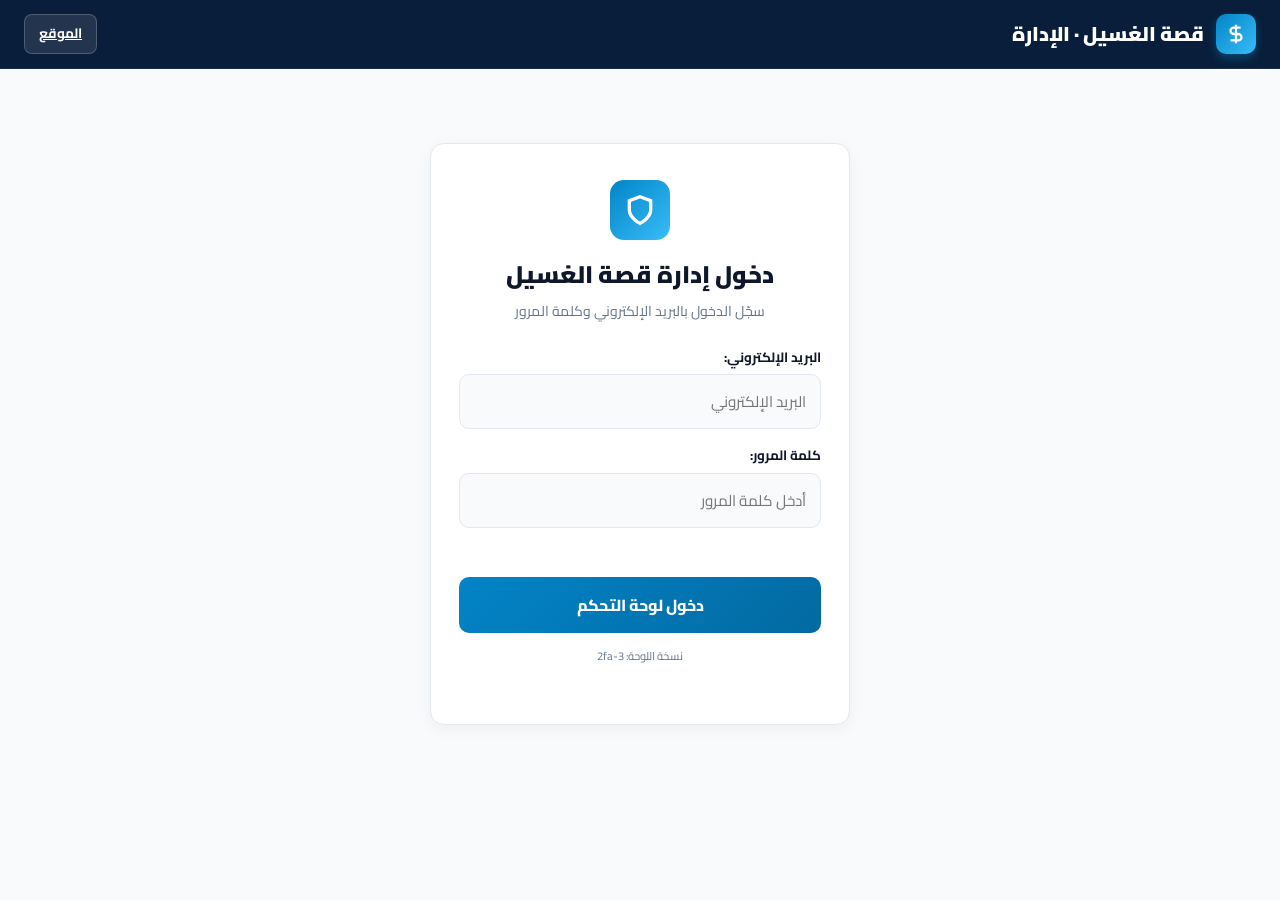
<file: admin.html>
<!DOCTYPE html>
<html lang="ar" dir="rtl">
<head>
<meta charset="utf-8">
<meta name="google-site-verification" content="BblRF9hUshOrMzw15WvfR3hRaxt3F0DAF648WhLKPaM" />
<meta name="viewport" content="width=device-width, initial-scale=1, viewport-fit=cover">
<meta name="robots" content="noindex, nofollow">
<title>لوحة التحكم الإدارية | قصة الغسيل</title>
<link rel="preconnect" href="https://fonts.googleapis.com">
<link rel="preconnect" href="https://fonts.gstatic.com" crossorigin>
<link href="https://fonts.googleapis.com/css2?family=Cairo:wght@400;600;700;800;900&display=swap" rel="stylesheet">
<style>
:root {
  --primary: #0284c7;
  --primary-hover: #0369a1;
  --primary-light: #e0f2fe;
  --navy: #091e3a;
  --navy-dark: #051325;
  --card: #ffffff;
  --bg: #f8fafc;
  --text: #0f172a;
  --muted: #64748b;
  --border: #e2e8f0;
  --ok: #10b981;
  --warn: #f59e0b;
  --bad: #ef4444;
  --radius: 14px;
  --shadow: 0 4px 16px rgba(0,0,0,0.05);
}

[data-theme="dark"] {
  --navy: #071322;
  --navy-dark: #030a13;
  --card: #10233b;
  --bg: #091524;
  --text: #f8fafc;
  --muted: #94a3b8;
  --border: #1e3a5f;
  --primary-light: rgba(2, 132, 199, 0.2);
  --shadow: 0 4px 16px rgba(0,0,0,0.3);
}

* { box-sizing: border-box; margin: 0; padding: 0; }
body {
  font-family: 'Cairo', -apple-system, BlinkMacSystemFont, "Segoe UI", Roboto, sans-serif;
  background: var(--bg);
  color: var(--text);
  line-height: 1.6;
  direction: rtl;
  min-height: 100vh;
}

/* Header */
.top-nav {
  background: var(--navy);
  color: #fff;
  padding: 14px 24px;
  border-bottom: 1px solid rgba(255,255,255,0.08);
  display: flex;
  justify-content: space-between;
  align-items: center;
  position: sticky;
  top: 0;
  z-index: 100;
}

.brand-wrap {
  display: flex;
  align-items: center;
  gap: 12px;
  font-weight: 900;
  font-size: 1.25rem;
  color: #fff;
  text-decoration: none;
}
.brand-icon {
  width: 40px;
  height: 40px;
  background: linear-gradient(135deg, #0284c7, #38bdf8);
  border-radius: 10px;
  display: flex;
  align-items: center;
  justify-content: center;
  box-shadow: 0 4px 10px rgba(2, 132, 199, 0.4);
}

.top-user-pill {
  display: flex;
  align-items: center;
  gap: 12px;
}
.user-badge {
  background: rgba(255,255,255,0.1);
  padding: 6px 14px;
  border-radius: 999px;
  font-size: 0.85rem;
  display: flex;
  align-items: center;
  gap: 8px;
}
.user-badge b { color: #38bdf8; }

.btn-logout {
  background: rgba(239, 68, 68, 0.2);
  border: 1px solid rgba(239, 68, 68, 0.4);
  color: #fca5a5;
  padding: 6px 14px;
  border-radius: 8px;
  font-family: inherit;
  font-weight: 700;
  font-size: 0.85rem;
  cursor: pointer;
  transition: all 0.15s;
}
.btn-logout:hover {
  background: var(--bad);
  color: #fff;
}

.container {
  max-width: 1140px;
  margin: 0 auto;
  padding: 24px 20px;
}

/* Login Card (Supports Email / Phone + OTP or Password) */
#loginSection {
  max-width: 420px;
  margin: 50px auto;
  background: var(--card);
  border: 1px solid var(--border);
  border-radius: var(--radius);
  padding: 36px 28px;
  box-shadow: var(--shadow);
  text-align: center;
}
.login-logo {
  width: 60px;
  height: 60px;
  border-radius: 14px;
  background: linear-gradient(135deg, #0284c7, #38bdf8);
  display: flex;
  align-items: center;
  justify-content: center;
  margin: 0 auto 16px;
  color: #fff;
}
#loginSection h2 {
  font-size: 1.5rem;
  font-weight: 900;
  margin-bottom: 6px;
}
#loginSection p {
  color: var(--muted);
  font-size: 0.88rem;
  margin-bottom: 24px;
}

.login-method-tabs {
  display: flex;
  border-radius: 10px;
  background: var(--bg);
  padding: 4px;
  margin-bottom: 20px;
  border: 1px solid var(--border);
}
.lm-tab {
  flex: 1;
  padding: 8px 12px;
  border: none;
  background: transparent;
  font-family: inherit;
  font-weight: 700;
  font-size: 0.85rem;
  color: var(--muted);
  border-radius: 8px;
  cursor: pointer;
  transition: all 0.15s;
}
.lm-tab.active {
  background: var(--card);
  color: var(--primary);
  box-shadow: 0 2px 6px rgba(0,0,0,0.06);
}

.field-wrap {
  text-align: right;
  margin-bottom: 16px;
}
.field-label {
  display: block;
  font-size: 0.84rem;
  font-weight: 700;
  margin-bottom: 6px;
  color: var(--text);
}
.field {
  width: 100%;
  padding: 12px 14px;
  border-radius: 10px;
  border: 1.5px solid var(--border);
  background: var(--bg);
  color: var(--text);
  font-family: inherit;
  font-size: 0.95rem;
  outline: none;
  transition: border-color 0.15s;
}
.field:focus {
  border-color: var(--primary);
  background: var(--card);
}

.otp-boxes-row {
  display: flex;
  gap: 10px;
  justify-content: center;
  direction: ltr;
  margin: 12px 0;
}
.otp-input-single {
  width: 50px;
  height: 52px;
  text-align: center;
  font-size: 1.4rem;
  font-weight: 900;
  border-radius: 10px;
  border: 2px solid var(--border);
  background: var(--bg);
  color: var(--primary);
  outline: none;
}
.otp-input-single:focus {
  border-color: var(--primary);
  background: var(--card);
}

.btn-primary {
  width: 100%;
  padding: 13px;
  border-radius: 10px;
  background: linear-gradient(135deg, #0284c7 0%, #0369a1 100%);
  color: #fff;
  border: 0;
  font-family: inherit;
  font-weight: 800;
  font-size: 1rem;
  cursor: pointer;
  transition: transform 0.15s;
}
.btn-primary:hover {
  transform: translateY(-2px);
}

.err-box {
  color: var(--bad);
  font-weight: 700;
  font-size: 0.86rem;
  min-height: 1.5em;
  margin-bottom: 12px;
}

/* Dashboard App */
#dashboardApp { display: none; }

/* Navigation Tabs */
.dashboard-nav {
  display: flex;
  gap: 8px;
  margin-bottom: 24px;
  border-bottom: 2px solid var(--border);
  padding-bottom: 12px;
  overflow-x: auto;
}
.dash-tab-btn {
  background: transparent;
  border: none;
  font-family: inherit;
  font-weight: 800;
  font-size: 0.95rem;
  color: var(--muted);
  padding: 9px 18px;
  border-radius: 10px;
  cursor: pointer;
  display: flex;
  align-items: center;
  gap: 8px;
  white-space: nowrap;
  transition: all 0.15s;
}
.dash-tab-btn:hover {
  color: var(--primary);
  background: var(--primary-light);
}
.dash-tab-btn.active {
  background: var(--primary);
  color: #fff;
}

/* Stats Cards */
.stats-grid {
  display: grid;
  grid-template-columns: repeat(4, 1fr);
  gap: 16px;
  margin-bottom: 24px;
}
.stat-card {
  background: var(--card);
  border: 1px solid var(--border);
  border-radius: var(--radius);
  padding: 20px 16px;
  text-align: center;
  box-shadow: var(--shadow);
}
.stat-card span { font-size: 0.82rem; color: var(--muted); display: block; font-weight: 700; }
.stat-card b { font-size: 1.8rem; font-weight: 900; color: var(--primary); display: block; margin-top: 4px; }

/* Controls Bar */
.controls-bar {
  background: var(--card);
  border: 1px solid var(--border);
  border-radius: var(--radius);
  padding: 14px 18px;
  margin-bottom: 20px;
  display: flex;
  justify-content: space-between;
  align-items: center;
  flex-wrap: wrap;
  gap: 12px;
  box-shadow: var(--shadow);
}
.filter-group {
  display: flex;
  align-items: center;
  gap: 10px;
  flex-wrap: wrap;
}
.btn-sm {
  padding: 8px 14px;
  border-radius: 8px;
  border: 1.5px solid var(--border);
  background: var(--card);
  color: var(--text);
  font-family: inherit;
  font-weight: 700;
  font-size: 0.85rem;
  cursor: pointer;
  transition: all 0.15s;
}
.btn-sm:hover {
  border-color: var(--primary);
  color: var(--primary);
}
.btn-sm.active {
  background: var(--primary);
  color: #fff;
  border-color: var(--primary);
}

/* Booking Card */
.booking-item {
  background: var(--card);
  border: 1.5px solid var(--border);
  border-radius: var(--radius);
  padding: 20px;
  margin-bottom: 14px;
  box-shadow: var(--shadow);
  transition: transform 0.15s;
}
.booking-item:hover {
  transform: translateY(-2px);
}
.booking-item.cancelled {
  opacity: 0.55;
  background: rgba(0,0,0,0.02);
}

.item-top {
  display: flex;
  justify-content: space-between;
  align-items: center;
  border-bottom: 1px solid var(--border);
  padding-bottom: 12px;
  margin-bottom: 14px;
  flex-wrap: wrap;
  gap: 8px;
}
.item-date {
  font-weight: 900;
  font-size: 1.1rem;
  color: var(--primary);
  display: flex;
  align-items: center;
  gap: 8px;
}
.hour-chip {
  background: var(--primary-light);
  color: var(--primary);
  font-size: 0.76rem;
  padding: 3px 8px;
  border-radius: var(--radius);
}

.status-pill {
  font-size: 0.78rem;
  font-weight: 800;
  padding: 4px 12px;
  border-radius: 999px;
  border: 1.5px solid currentColor;
}
.status-pill.new { color: var(--warn); border-color: var(--warn); background: #fef3c7; }
.status-pill.confirmed { color: var(--primary); border-color: var(--primary); background: #e0f2fe; }
.status-pill.in_progress { color: #8b5cf6; border-color: #8b5cf6; background: #ede9fe; }
.status-pill.done { color: var(--ok); border-color: var(--ok); background: #dcfce7; }
.status-pill.cancelled { color: var(--bad); border-color: var(--bad); background: #fee2e2; }

.item-body {
  display: grid;
  grid-template-columns: repeat(auto-fit, minmax(210px, 1fr));
  gap: 10px 18px;
  font-size: 0.92rem;
  margin-bottom: 16px;
}
.item-body b { color: var(--text); }
.item-body span { color: var(--muted); }

.verified-tag {
  color: var(--ok);
  font-size: 0.75rem;
  background: #dcfce7;
  padding: 2px 6px;
  border-radius: 4px;
  font-weight: 800;
  display: inline-flex;
  align-items: center;
  gap: 3px;
}

.item-actions {
  display: flex;
  align-items: center;
  gap: 8px;
  flex-wrap: wrap;
  border-top: 1px dashed var(--border);
  padding-top: 14px;
}
.item-actions a, .item-actions button {
  padding: 8px 14px;
  border-radius: 8px;
  font-family: inherit;
  font-weight: 700;
  font-size: 0.85rem;
  text-decoration: none;
  cursor: pointer;
  display: inline-flex;
  align-items: center;
  gap: 6px;
}
.act-wa { background: #25d366; color: #fff; border: 0; }
.act-map { background: #f8fafc; color: #0284c7; border: 1.5px solid #0284c7; }
.act-confirm { background: #0284c7; color: #fff; border: 0; }
.act-progress { background: #8b5cf6; color: #fff; border: 0; }
.act-done { background: #10b981; color: #fff; border: 0; }
.act-cancel { background: transparent; color: #ef4444; border: 1.5px solid #ef4444; }

/* Admin Accounts Management Table */
.admin-card-box {
  background: var(--card);
  border: 1px solid var(--border);
  border-radius: var(--radius);
  padding: 24px;
  box-shadow: var(--shadow);
}
.admin-box-header {
  display: flex;
  justify-content: space-between;
  align-items: center;
  margin-bottom: 20px;
  padding-bottom: 14px;
  border-bottom: 1px solid var(--border);
  flex-wrap: wrap;
  gap: 12px;
}
.admin-box-header h3 {
  font-size: 1.25rem;
  font-weight: 900;
}
.admin-table {
  width: 100%;
  border-collapse: collapse;
  font-size: 0.92rem;
}
.admin-table th, .admin-table td {
  padding: 12px 14px;
  text-align: right;
  border-bottom: 1px solid var(--border);
}
.admin-table th {
  background: var(--bg);
  color: var(--muted);
  font-weight: 800;
}
.role-badge {
  padding: 3px 8px;
  border-radius: 6px;
  font-size: 0.78rem;
  font-weight: 800;
}
.role-super { background: #e0f2fe; color: #0284c7; }
.role-manager { background: #fef3c7; color: #d97706; }
.role-washer { background: #dcfce7; color: #15803d; }

.status-dot {
  display: inline-block;
  width: 8px;
  height: 8px;
  border-radius: 50%;
  margin-left: 6px;
}
.status-dot.active { background: var(--ok); }
.status-dot.suspended { background: var(--bad); }

/* Modal */
.modal-overlay {
  position: fixed;
  inset: 0;
  background: rgba(0,0,0,0.7);
  display: none;
  align-items: center;
  justify-content: center;
  z-index: 1000;
  padding: 20px;
  backdrop-filter: blur(4px);
}
.modal-overlay.open { display: flex; }
.modal-box {
  background: var(--card);
  color: var(--text);
  border-radius: var(--radius);
  max-width: 480px;
  width: 100%;
  padding: 28px;
  position: relative;
  box-shadow: 0 20px 40px rgba(0,0,0,0.4);
}
.close-modal-btn {
  position: absolute;
  top: 16px;
  left: 16px;
  background: none;
  border: none;
  font-size: 1.4rem;
  color: var(--muted);
  cursor: pointer;
}

@media (max-width: 800px) {
  .stats-grid { grid-template-columns: repeat(2, 1fr); }
  .admin-table { display: block; overflow-x: auto; }
}
</style>
</head>
<body>

<!-- Header -->
<header class="top-nav">
  <a href="index.html" class="brand-wrap" target="_blank">
    <div class="brand-icon">
      <svg width="22" height="22" viewBox="0 0 24 24" fill="none" stroke="#fff" stroke-width="2.5">
        <path d="M12 2v20M17 5H9.5a3.5 3.5 0 0 0 0 7h5a3.5 3.5 0 0 1 0 7H6"/>
      </svg>
    </div>
    <span>قصة الغسيل · الإدارة</span>
  </a>

  <div class="top-user-pill">
    <div class="user-badge" id="loggedUserPill" style="display:none;">
      <span>مرحباً، <b id="loggedUserName">المدير العام</b></span>
      <span class="role-badge role-super" id="loggedUserRole">مدير عام</span>
    </div>
    <a href="index.html" target="_blank" class="btn-sm" style="background:rgba(255,255,255,0.1);color:#fff;border-color:rgba(255,255,255,0.2);">الموقع</a>
    <button id="logoutBtn" class="btn-logout" style="display:none;">خروج</button>
  </div>
</header>

<main class="container">
  
  <!-- Login Section (Supports Email or Phone + OTP or Password) -->
  <div id="loginSection">
    <div class="login-logo">
      <svg width="32" height="32" viewBox="0 0 24 24" fill="none" stroke="#fff" stroke-width="2.5">
        <path d="M12 22s8-4 8-10V5l-8-3-8 3v7c0 6 8 10 8 10z"/>
      </svg>
    </div>
    <h2>دخول إدارة قصة الغسيل</h2>
    <p>سجّل الدخول بالبريد الإلكتروني وكلمة المرور</p>

    <!-- Password Login Form -->
    <form id="passwordLoginForm">
      <div class="field-wrap">
        <label class="field-label">البريد الإلكتروني:</label>
        <input type="email" id="loginIdentifier" class="field" placeholder="البريد الإلكتروني" required autocomplete="username">
      </div>
      <div class="field-wrap">
        <label class="field-label">كلمة المرور:</label>
        <input type="password" id="loginPassword" class="field" placeholder="أدخل كلمة المرور" required autocomplete="current-password">
      </div>
      <div id="loginError" class="err-box" role="alert"></div>
      <button type="submit" class="btn-primary">دخول لوحة التحكم</button>
    </form>

    <!-- Two-step verification: code sent to email -->
    <form id="twoFaForm" style="display:none">
      <p style="font-size:0.9rem;margin-bottom:12px;">أرسلنا رمز تحقق من 6 أرقام إلى بريدك الإلكتروني لإكمال الدخول (تفقد البريد المزعج Spam إذا لم يصل).</p>
      <div class="field-wrap">
        <label class="field-label">رمز التحقق:</label>
        <input type="text" id="twoFaCode" class="field" inputmode="numeric" maxlength="6" autocomplete="one-time-code" required style="text-align:center;letter-spacing:8px;font-size:1.3rem;">
      </div>
      <div id="twoFaError" class="err-box" role="alert"></div>
      <button type="submit" class="btn-primary">تأكيد الدخول</button>
      <div style="display:flex;justify-content:space-between;margin-top:12px;font-size:0.85rem;">
        <a href="#" id="twoFaResend">إعادة إرسال الرمز</a>
        <a href="#" id="twoFaCancel">رجوع</a>
      </div>
    </form>

    <p id="buildTag" style="font-size:0.7rem;color:var(--muted);text-align:center;margin-top:14px;">نسخة اللوحة: 2fa-3</p>

  </div>

  <!-- Dashboard App Screen -->
  <div id="dashboardApp">

    <!-- Navigation Tabs -->
    <div class="dashboard-nav">
      <button type="button" class="dash-tab-btn active" data-tab="tab-bookings">
        <svg width="18" height="18" viewBox="0 0 24 24" fill="none" stroke="currentColor" stroke-width="2"><path d="M19 21H5a2 2 0 0 1-2-2V5a2 2 0 0 1 2-2h11l5 5v11a2 2 0 0 1-2 2z"/><polyline points="17 21 17 13 7 13 7 21"/></svg>
        <span>الحجوزات والمواعيد</span>
      </button>

      <button type="button" class="dash-tab-btn" data-tab="tab-admins">
        <svg width="18" height="18" viewBox="0 0 24 24" fill="none" stroke="currentColor" stroke-width="2"><path d="M17 21v-2a4 4 0 0 0-4-4H5a4 4 0 0 0-4 4v2"/><circle cx="9" cy="7" r="4"/><path d="M23 21v-2a4 4 0 0 0-3-3.87"/><path d="M16 3.13a4 4 0 0 1 0 7.75"/></svg>
        <span>حسابات الأدمن والموظفين</span>
      </button>

      <button type="button" class="dash-tab-btn" data-tab="tab-reviews">
        <svg width="18" height="18" viewBox="0 0 24 24" fill="none" stroke="currentColor" stroke-width="2"><polygon points="12 2 15.09 8.26 22 9.27 17 14.14 18.18 21.02 12 17.77 5.82 21.02 7 14.14 2 9.27 8.91 8.26 12 2"/></svg>
        <span>تقييمات العملاء</span>
      </button>

      <button type="button" class="dash-tab-btn" data-tab="tab-hours">
        <svg width="18" height="18" viewBox="0 0 24 24" fill="none" stroke="currentColor" stroke-width="2"><circle cx="12" cy="12" r="10"/><polyline points="12 6 12 12 16 14"/></svg>
        <span>أوقات وساعات الدوام</span>
      </button>
    </div>
    
    <!-- Tab 1: Bookings Management -->
    <div id="tab-bookings" class="tab-content-pane">
      <div class="stats-grid">
        <div class="stat-card">
          <span>إجمالي الحجوزات</span>
          <b id="statTotal">0</b>
        </div>
        <div class="stat-card">
          <span>حجوزات جديدة</span>
          <b id="statNew" style="color:var(--warn);">0</b>
        </div>
        <div class="stat-card">
          <span>مؤكدة للتنفيذ</span>
          <b id="statConfirmed" style="color:var(--primary);">0</b>
        </div>
        <div class="stat-card">
          <span>تمت بنجاح</span>
          <b id="statDone" style="color:var(--ok);">0</b>
        </div>
      </div>

      <div class="controls-bar">
        <div class="filter-group">
          <input type="date" id="dateFilter" class="btn-sm" style="padding:7px 10px;" aria-label="فلترة بتاريخ">
          <button type="button" class="btn-sm active" id="btnUpcoming">الحجوزات القادمة</button>
          <button type="button" class="btn-sm" id="btnAllDates">عرض الكل</button>
        </div>

        <div class="filter-group">
          <select id="adminFilter" class="btn-sm" style="padding:7px 10px;" aria-label="فلترة حسب الأدمن"><option value="">كل المسؤولين</option></select>
          <span style="font-size:.8rem;color:var(--muted)">من</span>
          <input type="date" id="fromFilter" class="btn-sm" style="padding:7px 10px;" aria-label="من تاريخ">
          <span style="font-size:.8rem;color:var(--muted)">إلى</span>
          <input type="date" id="toFilter" class="btn-sm" style="padding:7px 10px;" aria-label="إلى تاريخ">
          <button type="button" class="btn-sm" id="btnInventory">📊 جرد</button>
        </div>

        <div class="filter-group">
          <input type="text" id="searchInput" class="btn-sm" style="width:200px;" placeholder="بحث بالجوال، الاسم، أو السيارة">
          <button type="button" class="btn-sm" id="refreshBtn">تحديث ⟳</button>
        </div>
      </div>

      <div id="statusAlert" class="err-box"></div>
      <div id="inventoryBox" style="display:none"></div>
      <div id="bookingsList"></div>
    </div>

    <!-- Tab 2: Admin & Staff Accounts Management -->
    <div id="tab-admins" class="tab-content-pane" style="display:none;">
      <div class="admin-card-box">
        <div class="admin-box-header">
          <div>
            <h3>حسابات الأدمن وفريق العمل</h3>
            <p style="font-size:0.85rem;color:var(--muted);">إدارة صلاحيات الوصول، إضافة موظفين جدد، وتحديد الأدوار</p>
          </div>
          <button type="button" class="btn-primary" id="openAddAdminModalBtn" style="width:auto;padding:9px 18px;font-size:0.9rem;">
            + إضافة حساب أدمن جديد
          </button>
        </div>

        <table class="admin-table">
          <thead>
            <tr>
              <th>المسؤول</th>
              <th>البريد الإلكتروني</th>
              <th>رقم الجوال</th>
              <th>الرتبة والصلاحية</th>
              <th>الحالة</th>
              <th>الإجراءات</th>
            </tr>
          </thead>
          <tbody id="adminsTableBody">
            <!-- Populated by JS -->
          </tbody>
        </table>
      </div>
    </div>

    <!-- Tab 3: Customer Reviews -->
    <div id="tab-reviews" class="tab-content-pane" style="display:none;">
      <div class="stats-grid" style="grid-template-columns: repeat(3, 1fr);">
        <div class="stat-card">
          <span>متوسط التقييم العام</span>
          <b style="color:#f59e0b;" id="adminAvgRating">4.9 ★</b>
        </div>
        <div class="stat-card">
          <span>إجمالي التقييمات المسجلة</span>
          <b id="adminReviewsCount">0</b>
        </div>
        <div class="stat-card">
          <span>تقييمات 5 نجوم</span>
          <b style="color:var(--ok);" id="adminFiveStarCount">0</b>
        </div>
      </div>

      <div class="controls-bar">
        <h3 style="font-size:1.1rem;font-weight:800;">سجل تعليقات وتقييمات العملاء الموثقة</h3>
        <button type="button" class="btn-sm" id="refreshReviewsBtn">تحديث التقييمات ⟳</button>
      </div>

      <div id="reviewsListAdmin"></div>
    </div>

    <!-- Tab 4: Working Hours Management -->
    <div id="tab-hours" class="tab-content-pane" style="display:none;">
      <div style="background:var(--card);border:1px solid var(--border);border-radius:var(--radius);padding:24px;box-shadow:var(--shadow);max-width:850px;margin:0 auto 24px;">
        <div style="display:flex;justify-content:space-between;align-items:center;border-bottom:1px solid var(--border);padding-bottom:16px;margin-bottom:20px;flex-wrap:wrap;gap:12px;">
          <div>
            <h3 style="font-size:1.3rem;font-weight:900;color:var(--text);margin-bottom:4px;">⏰ إدارة أوقات وساعات الدوام</h3>
            <p style="font-size:0.88rem;color:var(--muted);margin:0;">تحكم في الفترات المتاحة لحجز العملاء. أي تعديل يتم حفظه هنا ينعكس فوراً على صفحة الحجز لجميع الزوار.</p>
          </div>
          <button type="button" class="btn-primary" id="saveHoursBtn" style="padding:10px 24px;font-size:0.95rem;">
            💾 حفظ أوقات الدوام
          </button>
        </div>

        <div id="hoursAlert" style="display:none;padding:12px 16px;border-radius:10px;margin-bottom:18px;font-weight:700;font-size:0.9rem;"></div>

        <!-- فترات سريعة جاهزة -->
        <div style="background:var(--bg);border:1px solid var(--border);border-radius:12px;padding:16px;margin-bottom:24px;">
          <b style="font-size:0.9rem;display:block;margin-bottom:8px;color:var(--text);">⚡ نماذج فترات جاهزة وسريعة:</b>
          <div style="display:flex;gap:10px;flex-wrap:wrap;">
            <button type="button" class="btn-sm" id="presetEveningBtn" style="background:#fff;border:1px solid var(--border);color:var(--text);">🌙 الفترة المسائية المعتادة (2:00 م - 11:00 م)</button>
            <button type="button" class="btn-sm" id="presetFullBtn" style="background:#fff;border:1px solid var(--border);color:var(--text);">☀️ دوام كامل (9:00 ص - 11:00 م)</button>
            <button type="button" class="btn-sm" id="presetMorningBtn" style="background:#fff;border:1px solid var(--border);color:var(--text);">🌅 فترة صباحية فقط (8:00 ص - 2:00 م)</button>
          </div>
        </div>

        <!-- إضافة فترة جديدة -->
        <div style="margin-bottom:24px;">
          <b style="font-size:0.95rem;display:block;margin-bottom:10px;color:var(--text);">➕ إضافة فترة جديدة:</b>
          <div style="display:flex;gap:10px;align-items:center;flex-wrap:wrap;">
            <input type="text" id="newSlotInput" class="field" placeholder="مثال: 1:00 م أو 10:00 ص" style="max-width:220px;">
            <button type="button" class="btn-sm" id="addSlotBtn" style="background:var(--primary);color:#fff;padding:10px 20px;">إضافة للجدول +</button>
          </div>
        </div>

        <!-- الفترات الحالية المعتمدة -->
        <div>
          <b style="font-size:0.95rem;display:block;margin-bottom:12px;color:var(--text);">
            📋 الفترات المعتمدة حالياً في الموقع (<span id="slotsCountBadge">10</span> فترات):
          </b>
          <div id="slotsBadgesContainer" style="display:flex;gap:10px;flex-wrap:wrap;padding:16px;background:var(--bg);border-radius:12px;border:1px dashed var(--border);min-height:70px;align-items:center;">
          </div>
          <small style="color:var(--muted);display:block;margin-top:10px;">💡 يمكنك الضغط على علامة (✕) الحمراء بجانب أي وقت لإلغائه من الحجز، ثم اضغط على زر "حفظ أوقات الدوام".</small>
        </div>
      </div>
    </div>

  </div>

</main>

<!-- Modal: Add New Admin Account -->
<div class="modal-overlay" id="addAdminModal">
  <div class="modal-box">
    <button type="button" class="close-modal-btn" id="closeAddAdminModal">&times;</button>
    <h3 style="font-size:1.3rem;font-weight:900;margin-bottom:6px;">إضافة حساب أدمن أو موظف جديد</h3>
    <p style="font-size:0.85rem;color:var(--muted);margin-bottom:18px;">يدخل بالإيميل وكلمة المرور، ثم يصله رمز تحقق على إيميله. استخدم إيميلاً حقيقياً يملكه.</p>

    <form id="newAdminForm">
      <div class="field-wrap">
        <label class="field-label">الاسم الكامل:</label>
        <input type="text" id="newAdminName" class="field" placeholder="مثال: فهد الروقي" required>
      </div>

      <div class="field-wrap">
        <label class="field-label">البريد الإلكتروني:</label>
        <input type="email" id="newAdminEmail" class="field" placeholder="مثال: fahad@qissatghaseel.com" required>
      </div>

      <div class="field-wrap">
        <label class="field-label">كلمة المرور (8 أحرف على الأقل):</label>
        <input type="password" id="newAdminPass" class="field" minlength="8" autocomplete="new-password" required>
      </div>

      <div class="field-wrap">
        <label class="field-label">رقم الجوال:</label>
        <input type="tel" id="newAdminPhone" class="field" placeholder="مثال: 0551234567" required>
      </div>

      <div class="field-wrap">
        <label class="field-label">الرتبة والصلاحية:</label>
        <select id="newAdminRole" class="field">
          <option value="super_admin">مدير عام (Super Admin - كامل الصلاحيات)</option>
          <option value="manager">مسؤول حجوزات (Manager - إدارة الطلبات والتواصل)</option>
          <option value="washer">فني غسيل ميداني (Washer - تحديث حالة الطلبات فقط)</option>
        </select>
      </div>

      <div id="newAdminError" class="err-box" role="alert"></div>
      <button type="submit" class="btn-primary">حفظ وتفعيل الحساب</button>
    </form>
  </div>
</div>

<script src="guard.js"></script>
<script src="config.js"></script>
<script>
/* ========================================================
   إعدادات النظام وإدارة الحسابات
======================================================== */
const CONFIG = {
  supabaseUrl: (window.SITE_CONFIG||{}).supabaseUrl || "",
  supabaseKey: (window.SITE_CONFIG||{}).supabaseKey || "",
  slots: [
    "2:00 م",
    "3:00 م",
    "4:00 م",
    "5:00 م",
    "6:00 م",
    "7:00 م",
    "8:00 م",
    "9:00 م",
    "10:00 م",
    "11:00 م"
  ]
};

const $ = id => document.getElementById(id);
const pad = n => String(n).padStart(2, '0');
const isoDate = d => `${d.getFullYear()}-${pad(d.getMonth() + 1)}-${pad(d.getDate())}`;

const statusLabels = {
  new: "جديد (قيد المراجعة)",
  confirmed: "مؤكد",
  in_progress: "الفريق في الطريق 🚗",
  done: "تم الإنجاز ⭐",
  cancelled: "ملغي ✕"
};

const roleTitles = {
  super_admin: { label: "مدير عام", css: "role-super" },
  manager: { label: "مسؤول حجوزات", css: "role-manager" },
  washer: { label: "فني غسيل ميداني", css: "role-washer" }
};

let currentAdminSession = null;
let allBookingsCache = [];

/* ========================================================
   دخول حقيقي عبر Supabase Auth + صلاحيات من جدول admin_users
======================================================== */
const SB = CONFIG.supabaseUrl;
let sbSession = null; // { access_token, refresh_token }

function sbHeaders(extra) {
  return Object.assign({
    apikey: CONFIG.supabaseKey,
    ...(sbSession ? { Authorization: `Bearer ${sbSession.access_token}` } : (String(CONFIG.supabaseKey).startsWith("eyJ") ? { Authorization: `Bearer ${CONFIG.supabaseKey}` } : {})),
    "Content-Type": "application/json"
  }, extra || {});
}
async function refreshSession() {
  if (!sbSession || !sbSession.refresh_token) return false;
  const r = await fetch(`${SB}/auth/v1/token?grant_type=refresh_token`, {
    method: "POST", headers: { apikey: CONFIG.supabaseKey, "Content-Type": "application/json" },
    body: JSON.stringify({ refresh_token: sbSession.refresh_token })
  });
  if (!r.ok) return false;
  const d = await r.json();
  sbSession = { access_token: d.access_token, refresh_token: d.refresh_token };
  sessionStorage.setItem("qs_sb_session", JSON.stringify(sbSession));
  return true;
}
async function sb(path, opts) {
  opts = opts || {};
  let res = await fetch(`${SB}${path}`, Object.assign({}, opts, { headers: sbHeaders(opts.headers) }));
  if (res.status === 401 && await refreshSession()) {
    res = await fetch(`${SB}${path}`, Object.assign({}, opts, { headers: sbHeaders(opts.headers) }));
  }
  return res;
}
async function fetchMyAdminRow(email) {
  const r = await sb(`/rest/v1/admin_users?email=eq.${encodeURIComponent(email)}&select=*`);
  if (!r.ok) return null;
  const rows = await r.json();
  return rows[0] && rows[0].status === "active" ? rows[0] : null;
}

/* ---- التحقق بخطوتين: رمز على الإيميل بعد كلمة المرور (السيرفر يرفض البيانات قبل تأكيده) ---- */
let pending2fa = null;
async function fn2fa(name, body) {
  const res = await fetch(`${SB}/functions/v1/${name}`, { method: "POST", headers: sbHeaders(), body: JSON.stringify(body || {}) });
  const data = await res.json().catch(() => ({}));
  if (!res.ok) throw new Error(data.error || "حدث خطأ، حاول مرة أخرى");
  return data;
}
function finish2fa() {
  sessionStorage.setItem("qs_sb_session", JSON.stringify(sbSession));
  $("twoFaForm").style.display = "none";
  doLoginSuccess(pending2fa);
}
async function send2fa() {
  try {
    const r = await fn2fa("admin-2fa-send");
    if (r.verified) finish2fa();
  } catch (err) { $("twoFaError").textContent = err.message; }
}
function begin2fa() {
  $("passwordLoginForm").style.display = "none";
  $("twoFaForm").style.display = "block";
  $("twoFaError").textContent = "";
  $("twoFaCode").value = "";
  send2fa();
  setTimeout(() => $("twoFaCode").focus(), 100);
}
$("twoFaForm").addEventListener("submit", async e => {
  e.preventDefault();
  $("twoFaError").textContent = "";
  try {
    await fn2fa("admin-2fa-verify", { code: $("twoFaCode").value.trim() });
    finish2fa();
  } catch (err) { $("twoFaError").textContent = err.message; }
});
$("twoFaResend").addEventListener("click", e => { e.preventDefault(); $("twoFaError").textContent = ""; send2fa(); });
$("twoFaCancel").addEventListener("click", async e => {
  e.preventDefault();
  try { await sb("/auth/v1/logout", { method: "POST" }); } catch (x) {}
  sessionStorage.removeItem("qs_sb_session"); location.reload();
});

$("passwordLoginForm").addEventListener("submit", async e => {
  e.preventDefault();
  $("loginError").textContent = "";
  if (!SB || !CONFIG.supabaseKey) { $("loginError").textContent = "لم يتم ربط قاعدة البيانات بعد (supabaseUrl / supabaseKey)."; return; }
  const email = $("loginIdentifier").value.trim().toLowerCase();
  const password = $("loginPassword").value;
  const r = await fetch(`${SB}/auth/v1/token?grant_type=password`, {
    method: "POST", headers: { apikey: CONFIG.supabaseKey, "Content-Type": "application/json" },
    body: JSON.stringify({ email, password })
  });
  if (!r.ok) { $("loginError").textContent = "البريد أو كلمة المرور غير صحيحة."; return; }
  const d = await r.json();
  sbSession = { access_token: d.access_token, refresh_token: d.refresh_token };
  const row = await fetchMyAdminRow(email);
  if (!row) { sbSession = null; $("loginError").textContent = "هذا الحساب غير مصرح له بدخول لوحة التحكم."; return; }
  pending2fa = row;
  begin2fa();   // رمز تحقق على الإيميل قبل فتح اللوحة
});

function doLoginSuccess(adminObj) {
  currentAdminSession = adminObj;
  $("loginSection").style.display = "none";
  $("dashboardApp").style.display = "block";
  $("logoutBtn").style.display = "inline-block";
  $("loggedUserPill").style.display = "flex";
  $("loggedUserName").textContent = adminObj.name;
  const roleInfo = roleTitles[adminObj.role] || roleTitles.super_admin;
  $("loggedUserRole").textContent = roleInfo.label;
  $("loggedUserRole").className = `role-badge ${roleInfo.css}`;
  loadBookings();
  renderAdminsTable();
  loadAdminReviews();
}

// استعادة الجلسة بعد تحديث الصفحة (يُعاد التحقق من السيرفر دائماً)
(async function restoreSession() {
  try {
    const saved = JSON.parse(sessionStorage.getItem("qs_sb_session") || "null");
    if (!saved || !SB) return;
    sbSession = saved;
    if (!(await refreshSession())) { sbSession = null; sessionStorage.removeItem("qs_sb_session"); return; }
    const u = await (await fetch(`${SB}/auth/v1/user`, { headers: sbHeaders() })).json();
    const row = u && u.email ? await fetchMyAdminRow(u.email.toLowerCase()) : null;
    if (!row) return;
    pending2fa = row;
    // هل أُكمل رمز الإيميل لهذه الجلسة؟ (السيرفر هو من يقرر)
    const chk = await sb("/rest/v1/rpc/is_staff", { method: "POST", body: "{}" });
    if (chk.ok && (await chk.json()) === true) doLoginSuccess(row);
    else { $("loginSection").style.display = "block"; begin2fa(); }
  } catch (e) {}
})();

$("logoutBtn").addEventListener("click", async () => {
  try { await sb("/auth/v1/logout", { method: "POST" }); } catch (e) {}
  sessionStorage.removeItem("qs_sb_session");
  sbSession = null;
  currentAdminSession = null;
  location.reload();
});

/* التبديل بين تبويبات لوحة التحكم */
document.querySelectorAll(".dash-tab-btn").forEach(btn => {
  btn.addEventListener("click", () => {
    document.querySelectorAll(".dash-tab-btn").forEach(b => b.classList.remove("active"));
    document.querySelectorAll(".tab-content-pane").forEach(p => p.style.display = "none");
    btn.classList.add("active");
    const target = btn.dataset.tab;
    $(target).style.display = "block";
  });
});

/* ========================================================
   إدارة حسابات الأدمن والموظفين (Admin Accounts Management)
======================================================== */
async function renderAdminsTable() {
  const tbody = $("adminsTableBody");
  const r = await sb("/rest/v1/admin_users?select=*&order=created_at.asc");
  const admins = r.ok ? await r.json() : [];
  const isSuper = currentAdminSession && currentAdminSession.role === "super_admin";

  tbody.innerHTML = admins.map(a => {
    const roleInfo = roleTitles[a.role] || { label: a.role, css: "role-super" };
    const isCurrent = currentAdminSession && currentAdminSession.email === a.email;
    return `
      <tr>
        <td><b>${escapeHtml(a.name)}</b>${isCurrent ? '<span style="font-size:0.75rem;color:var(--primary);margin-right:6px;">(حسابك الحالي)</span>' : ''}</td>
        <td><code>${escapeHtml(a.email)}</code></td>
        <td dir="ltr" style="text-align:right;">${escapeHtml(a.phone)}</td>
        <td><span class="role-badge ${roleInfo.css}">${roleInfo.label}</span></td>
        <td><span class="status-dot ${a.status}"></span><span>${a.status === 'active' ? 'نشط' : 'موقوف'}</span></td>
        <td>${isSuper ? `
          <button type="button" class="btn-sm" onclick="setAdminPassword('${escapeHtml(a.email)}')" style="padding:4px 8px;font-size:0.78rem;margin-left:4px;">كلمة المرور</button>
          ${!isCurrent ? `          <button type="button" class="btn-sm" onclick="toggleAdminStatus(${a.id}, '${a.status}')" style="padding:4px 8px;font-size:0.78rem;">${a.status === 'active' ? 'تعطيل' : 'تفعيل'}</button>
          <button type="button" class="btn-sm" onclick="deleteAdminAccount(${a.id})" style="padding:4px 8px;font-size:0.78rem;color:var(--bad);border-color:var(--bad);margin-right:4px;">حذف</button>
        ` : ''}
        ` : '<span style="font-size:0.8rem;color:var(--muted);">—</span>'}</td>
      </tr>`;
  }).join("");
  $("openAddAdminModalBtn").style.display = isSuper ? "" : "none";
}

const addAdminModal = $("addAdminModal");
$("openAddAdminModalBtn").addEventListener("click", () => {
  $("newAdminError").textContent = "";
  $("newAdminForm").reset();
  addAdminModal.classList.add("open");
});
$("closeAddAdminModal").addEventListener("click", () => addAdminModal.classList.remove("open"));
addAdminModal.addEventListener("click", e => { if (e.target === addAdminModal) addAdminModal.classList.remove("open"); });

// ينشئ حساب الدخول (إيميل + كلمة مرور) والصلاحية معاً عبر دالة admin-manage (للمدير العام فقط)
$("newAdminForm").addEventListener("submit", async e => {
  e.preventDefault();
  $("newAdminError").textContent = "";
  const body = {
    action: "create",
    name: $("newAdminName").value.trim(),
    email: $("newAdminEmail").value.trim().toLowerCase(),
    password: $("newAdminPass").value,
    phone: $("newAdminPhone").value.trim().replace(/\s/g, ""),
    role: $("newAdminRole").value
  };
  try {
    await fn2fa("admin-manage", body);
  } catch (err) { $("newAdminError").textContent = err.message; return; }
  $("newAdminForm").reset();
  renderAdminsTable();
  addAdminModal.classList.remove("open");
  alert(`تم إنشاء حساب "${body.name}". يدخل من /admin بالإيميل وكلمة المرور، ثم يصله رمز على إيميله.`);
});

// تغيير كلمة مرور أدمن (المدير العام فقط)
window.setAdminPassword = async function(email) {
  const pw = prompt(`كلمة المرور الجديدة لـ ${email} (8 أحرف على الأقل):`);
  if (pw === null) return;
  if (pw.length < 8) { alert("كلمة المرور 8 أحرف على الأقل."); return; }
  try { await fn2fa("admin-manage", { action: "set_password", email, password: pw }); alert("تم تغيير كلمة المرور."); }
  catch (err) { alert(err.message); }
};

window.toggleAdminStatus = async function(id, current) {
  await sb(`/rest/v1/admin_users?id=eq.${id}`, { method: "PATCH", body: JSON.stringify({ status: current === "active" ? "suspended" : "active" }) });
  renderAdminsTable();
};
window.deleteAdminAccount = async function(id) {
  const r = await sb(`/rest/v1/admin_users?id=eq.${id}&select=email,name`);
  const row = r.ok ? (await r.json())[0] : null;
  if (!row) return;
  if (!confirm(`حذف حساب "${row.name}" نهائياً؟ يُحذف حساب الدخول والصلاحية، وتبقى طلباته القديمة مسجلة.`)) return;
  try { await fn2fa("admin-manage", { action: "delete", email: row.email }); }
  catch (err) { alert(err.message); }
  renderAdminsTable();
};

/* ========================================================
   إدارة الحجوزات والمواعيد
======================================================== */
async function loadBookings() {
  let rows = [];
  const res = await sb("/rest/v1/bookings?select=*&order=date.asc");
  if (res.ok) rows = await res.json();
  else { $("bookingsList").innerHTML = '<div style="padding:40px;text-align:center;color:var(--bad)">تعذر جلب الحجوزات، سجّل الدخول من جديد.</div>'; return; }

  rows.sort((a, b) => (a.date || "").localeCompare(b.date || "") || CONFIG.slots.indexOf(a.slot) - CONFIG.slots.indexOf(b.slot));
  allBookingsCache = rows;
  updateStats(rows);
  renderBookingsList();
}

function updateStats(rows) {
  $("statTotal").textContent = rows.length;
  $("statNew").textContent = rows.filter(r => r.status === "new").length;
  $("statConfirmed").textContent = rows.filter(r => r.status === "confirmed" || r.status === "in_progress").length;
  $("statDone").textContent = rows.filter(r => r.status === "done").length;
}

function applyBookingFilters(rows) {
  const dateVal = $("dateFilter").value, from = $("fromFilter").value, to = $("toFilter").value;
  const who = $("adminFilter").value;
  let out = rows;
  if (dateVal) out = out.filter(r => r.date === dateVal);
  else if (from || to) out = out.filter(r => (!from || r.date >= from) && (!to || r.date <= to));
  else if ($("btnUpcoming").classList.contains("active")) out = out.filter(r => r.date >= isoDate(new Date()));
  if (who === "__none") out = out.filter(r => !r.accepted_by);
  else if (who) out = out.filter(r => r.accepted_by === who);
  return out;
}

function refreshAdminFilterOptions() {
  const sel = $("adminFilter"), cur = sel.value;
  const map = new Map();
  allBookingsCache.forEach(r => { if (r.accepted_by) map.set(r.accepted_by, r.accepted_by_name || r.accepted_by); });
  sel.innerHTML = '<option value="">كل المسؤولين</option><option value="__none">لم يقبلها أحد بعد</option>' +
    [...map].map(([e, n]) => `<option value="${escapeHtml(e)}">${escapeHtml(n)}</option>`).join("");
  sel.value = [...sel.options].some(o => o.value === cur) ? cur : "";
}

// جرد: لكل أدمن عدد الحجوزات المقبولة والمنجزة والمبالغ (حسب الفلاتر الحالية)
function renderInventory() {
  const rows = applyBookingFilters(allBookingsCache).filter(r => r.status !== "cancelled");
  const by = new Map();
  rows.forEach(r => {
    const key = r.accepted_by || "__none";
    if (!by.has(key)) by.set(key, { name: r.accepted_by_name || (r.accepted_by ? r.accepted_by : "لم تُقبل بعد"), n: 0, done: 0, total: 0, doneTotal: 0, paid: 0 });
    const g = by.get(key);
    g.n++; g.total += Number(r.price) || 0;
    if (r.status === "done") { g.done++; g.doneTotal += Number(r.price) || 0; }
    if (r.payment_status === "paid") g.paid += Number(r.price) || 0;
  });
  const lines = [...by.values()].map(g => `<tr><td><b>${escapeHtml(g.name)}</b></td><td>${g.n}</td><td>${g.done}</td><td>${g.total} ر.س</td><td>${g.doneTotal} ر.س</td><td>${g.paid} ر.س</td></tr>`).join("");
  const sum = k => [...by.values()].reduce((a, g) => a + g[k], 0);
  $("inventoryBox").innerHTML = `
    <div style="background:var(--card);border:1px solid var(--border);border-radius:var(--radius);padding:16px;margin-bottom:14px;overflow-x:auto">
      <b>جرد الحجوزات (حسب الفلاتر الحالية، بدون الملغي)</b>
      <table style="width:100%;margin-top:10px;border-collapse:collapse;text-align:right">
        <thead><tr><th>الأدمن</th><th>حجوزات مقبولة</th><th>منجزة</th><th>إجمالي المبالغ</th><th>مبالغ المنجز</th><th>مدفوع إلكترونياً</th></tr></thead>
        <tbody>${lines || '<tr><td colspan="6" style="color:var(--muted)">لا توجد بيانات</td></tr>'}
        <tr style="border-top:2px solid var(--border)"><td><b>المجموع</b></td><td><b>${sum("n")}</b></td><td><b>${sum("done")}</b></td><td><b>${sum("total")} ر.س</b></td><td><b>${sum("doneTotal")} ر.س</b></td><td><b>${sum("paid")} ر.س</b></td></tr></tbody>
      </table>
    </div>`;
}

function renderBookingsList() {
  refreshAdminFilterOptions();
  if ($("inventoryBox").style.display !== "none") renderInventory();
  const search = $("searchInput").value.trim().toLowerCase();
  const dateVal = $("dateFilter").value;
  let filtered = allBookingsCache;

  filtered = applyBookingFilters(filtered);

  if (search) {
    filtered = filtered.filter(r => 
      (r.name && r.name.toLowerCase().includes(search)) ||
      (r.phone && r.phone.includes(search)) ||
      (r.car && r.car.toLowerCase().includes(search))
    );
  }

  if (!filtered.length) {
    $("bookingsList").innerHTML = `
      <div style="background:var(--card);border:1px solid var(--border);border-radius:var(--radius);padding:40px;text-align:center;color:var(--muted);">
        لا توجد حجوزات مطابقة للفلتر المحدد.
      </div>
    `;
    return;
  }

  $("bookingsList").innerHTML = filtered.map(item => {
    const d = new Date((item.date || isoDate(new Date())) + "T12:00:00");
    const dayArabic = d.toLocaleDateString("ar-SA-u-ca-gregory", { weekday: "long", day: "numeric", month: "long" });
    const cleanPhone = String(item.phone || "").replace(/\D/g, "").replace(/^0/, "966");
    const statusClass = item.status || "new";

    const waText = encodeURIComponent(
      `السلام عليكم أخي ${item.name}، معك فريق قصة الغسيل بخصوص موعد غسيل سيارتك اليوم ${dayArabic} الساعة ${item.slot}. الفريق في أتم الجاهزية للوصول لموقعك.`
    );

    return `
      <div class="booking-item ${statusClass === 'cancelled' ? 'cancelled' : ''}">
        <div class="item-top">
          <div class="item-date">
            <span>${escapeHtml(dayArabic)} · ${escapeHtml(item.slot)}</span>
            <span class="hour-chip">مدة ساعة</span>
          </div>
          <span class="status-pill ${statusClass}">${statusLabels[statusClass] || statusClass}</span>
        </div>

        <div class="item-body">
          <div>
            <span>العميل:</span> 
            <b>${escapeHtml(item.name)}</b>
            ${item.phone_verified ? '<span class="verified-tag">✓ رقم موثق</span>' : ''}
          </div>
          <div>
            <span>الجوال:</span> 
            <b><a href="tel:${escapeHtml(item.phone)}" style="color:var(--primary);text-decoration:none;">${escapeHtml(item.phone)}</a></b>
          </div>
          <div><span>الخدمة:</span> <b>${escapeHtml(item.service)}</b></div>
          <div><span>المبلغ:</span> <b>${escapeHtml(item.price)} ر.س (${item.pay === 'online' ? 'أونلاين' : item.pay === 'transfer' ? 'تحويل بنكي' : 'عند الوصول'}${item.payment_status === 'paid' ? ' · ✓ مدفوع' : (item.pay === 'cash' ? '' : ' · غير مدفوع بعد')})</b></div>
          <div><span>السيارة:</span> <b>${escapeHtml(item.car || '—')}</b></div>
          <div><span>قُبل بواسطة:</span> <b>${item.accepted_by_name ? escapeHtml(item.accepted_by_name) + ' · ' + escapeHtml(new Date(item.accepted_at).toLocaleString("ar-SA-u-ca-gregory", { dateStyle: "short", timeStyle: "short" })) : '—'}</b></div>
          <div><span>الموقع:</span> <b>${item.loc_url ? `<a href="${escapeHtml(item.loc_url)}" target="_blank" style="color:var(--primary);">فتح خرائط قوقل 📍</a>` : 'محدد داخل الدوادمي'}</b></div>
        </div>

        <div class="item-actions">
          <a href="https://wa.me/${cleanPhone}?text=${waText}" class="act-wa" target="_blank" rel="noopener">
            💬 واتساب العميل
          </a>
          <a href="tel:${escapeHtml(item.phone)}" class="act-map">
            📞 اتصال
          </a>
          <button type="button" class="act-confirm" onclick="updateBookingStatus(${item.id}, 'confirmed')">
            ✓ تأكيد
          </button>
          <button type="button" class="act-progress" onclick="updateBookingStatus(${item.id}, 'in_progress')">
            🚗 في الطريق
          </button>
          <button type="button" class="act-done" onclick="updateBookingStatus(${item.id}, 'done')">
            ⭐ تم الإنجاز
          </button>
          ${currentAdminSession && currentAdminSession.role === 'super_admin' ? `<button type="button" class="act-cancel" onclick="deleteBooking(${item.id})">🗑 حذف نهائي</button>` : ''}
          <button type="button" class="act-cancel" onclick="updateBookingStatus(${item.id}, 'cancelled')">
            ✕ إلغاء
          </button>
        </div>
      </div>
    `;
  }).join("");
}

// حذف طلب نهائياً (المدير العام فقط). تُحفظ نسخة منه في جدول deleted_bookings (من حذفه ومتى).
window.deleteBooking = async function(id) {
  const b = allBookingsCache.find(x => x.id === id);
  if (!b) return;
  if (!confirm(`حذف الطلب #${id} نهائياً؟\n${b.name} - ${b.date} ${b.slot}\nلا يمكن التراجع، وتُحفظ نسخة منه في سجل المحذوفات.`)) return;
  const r = await sb(`/rest/v1/bookings?id=eq.${id}`, { method: "DELETE", headers: { Prefer: "return=representation" } });
  const rows = r.ok ? await r.json().catch(() => []) : [];
  if (!r.ok || !rows.length) { alert("تعذر الحذف: الحذف للمدير العام فقط، وتأكد من تشغيل ملف setup_v7_delete_bookings.sql في Supabase."); return; }
  await loadBookings();
};

window.updateBookingStatus = async function(id, newStatus) {
  if (newStatus === "cancelled" && !confirm("هل أنت متأكد من إلغاء هذا الحجز؟")) return;
  const r = await sb(`/rest/v1/bookings?id=eq.${id}`, { method: "PATCH", headers: { Prefer: "return=minimal" }, body: JSON.stringify({ status: newStatus }) });
  if (!r.ok) { alert("تعذر تحديث الحالة."); return; }
  await loadBookings();
};

$("btnInventory").addEventListener("click", () => {
  const box = $("inventoryBox");
  box.style.display = box.style.display === "none" ? "block" : "none";
  renderBookingsList();
});
["adminFilter", "fromFilter", "toFilter"].forEach(id => $(id).addEventListener("change", () => { if (id !== "adminFilter") $("dateFilter").value = ""; renderBookingsList(); }));
$("dateFilter").addEventListener("change", () => {
  $("btnUpcoming").classList.remove("active");
  $("btnAllDates").classList.remove("active");
  renderBookingsList();
});

$("btnUpcoming").addEventListener("click", function() {
  $("dateFilter").value = "";
  this.classList.add("active");
  $("btnAllDates").classList.remove("active");
  renderBookingsList();
});

$("btnAllDates").addEventListener("click", function() {
  $("dateFilter").value = "";
  this.classList.add("active");
  $("btnUpcoming").classList.remove("active");
  renderBookingsList();
});

$("searchInput").addEventListener("input", renderBookingsList);
$("refreshBtn").addEventListener("click", loadBookings);

/* ========================================================
   تقييمات العملاء
======================================================== */
async function loadAdminReviews() {
  let reviews = [];
  const r = await sb("/rest/v1/reviews?select=*&order=created_at.desc");
  if (r.ok) reviews = (await r.json()).map(x => ({ ...x, date: new Date(x.created_at).toLocaleDateString("ar-SA-u-ca-gregory") }));
  if (!reviews.length) {
    $("adminAvgRating").textContent = "—"; $("adminReviewsCount").textContent = 0; $("adminFiveStarCount").textContent = 0;
    $("reviewsListAdmin").innerHTML = '<div style="padding:30px;text-align:center;color:var(--muted)">لا توجد تقييمات بعد.</div>';
    return;
  }
  const total = reviews.length;
  const fiveStars = reviews.filter(r => r.rating === 5).length;
  const avg = (reviews.reduce((acc, r) => acc + (r.rating || 5), 0) / total).toFixed(1);

  $("adminAvgRating").textContent = `${avg} ★`;
  $("adminReviewsCount").textContent = total;
  $("adminFiveStarCount").textContent = fiveStars;

  $("reviewsListAdmin").innerHTML = reviews.map(r => `
    <div style="background:var(--card);border:1px solid var(--border);border-radius:var(--radius);padding:18px;margin-bottom:12px;">
      <div style="display:flex;justify-content:space-between;align-items:center;margin-bottom:8px;">
        <div>
          <b>${escapeHtml(r.name)}</b>
          <span style="color:var(--muted);font-size:0.85rem;margin-right:8px;">${escapeHtml(r.district || 'الدوادمي')} · ${escapeHtml(r.date || 'مؤخراً')}</span>
        </div>
        <div style="color:#f59e0b;font-size:1.15rem;">${"★".repeat(r.rating || 5)}</div>
      </div>
      <p style="font-size:0.92rem;margin:8px 0;color:var(--text);">"${escapeHtml(r.comment)}"</p>
      <div style="font-size:0.8rem;color:var(--muted);display:flex;justify-content:space-between;align-items:center;gap:8px;flex-wrap:wrap;">
        <span>الباقة: <b>${r.package === 'deep' ? 'الغسيل العميق' : 'الغسيل العادي'}</b>
        · الحالة: <b style="color:${r.status === 'approved' ? 'var(--good,#16a34a)' : r.status === 'hidden' ? 'var(--bad)' : '#f59e0b'}">${r.status === 'approved' ? 'منشور' : r.status === 'hidden' ? 'مخفي' : 'بانتظار الموافقة'}</b></span>
        <span>
          ${r.status !== 'approved' ? `<button type="button" class="btn-sm" onclick="setReviewStatus(${r.id}, 'approved')">نشر</button>` : ''}
          ${r.status !== 'hidden' ? `<button type="button" class="btn-sm" onclick="setReviewStatus(${r.id}, 'hidden')">إخفاء</button>` : ''}
          <button type="button" class="btn-sm" style="color:var(--bad);border-color:var(--bad)" onclick="deleteReview(${r.id})">حذف</button>
        </span>
      </div>
    </div>
  `).join("");
}

window.setReviewStatus = async function(id, status) {
  const r = await sb(`/rest/v1/reviews?id=eq.${id}`, { method: "PATCH", headers: { Prefer: "return=minimal" }, body: JSON.stringify({ status }) });
  if (!r.ok) { alert("تعذر تحديث التقييم."); return; }
  loadAdminReviews();
};
window.deleteReview = async function(id) {
  if (!confirm("حذف هذا التقييم نهائياً؟")) return;
  await sb(`/rest/v1/reviews?id=eq.${id}`, { method: "DELETE" });
  loadAdminReviews();
};

$("refreshReviewsBtn").addEventListener("click", loadAdminReviews);

/* ========================================================
   إدارة وتعديل أوقات وساعات الدوام
======================================================== */
let currentWorkingSlots = [
  "2:00 م", "3:00 م", "4:00 م", "5:00 م", "6:00 م",
  "7:00 م", "8:00 م", "9:00 م", "10:00 م", "11:00 م"
];

function renderHoursEditor() {
  const container = $("slotsBadgesContainer");
  if (!container) return;
  $("slotsCountBadge").textContent = currentWorkingSlots.length;

  if (currentWorkingSlots.length === 0) {
    container.innerHTML = '<span style="color:var(--muted);font-size:0.9rem;">لا توجد فترات محددة. أضف وقتاً جديداً أو اختر نموذجاً جاهزاً.</span>';
    return;
  }

  container.innerHTML = currentWorkingSlots.map((slot, idx) => `
    <div style="background:#fff;border:1px solid var(--border);padding:8px 16px;border-radius:999px;display:inline-flex;align-items:center;gap:10px;box-shadow:0 1px 3px rgba(0,0,0,0.06);font-weight:800;font-size:0.95rem;color:var(--text);">
      <span>⏰ ${escapeHtml(slot)}</span>
      <button type="button" onclick="removeWorkingSlot(${idx})" style="background:none;border:none;color:#ef4444;font-size:1.2rem;cursor:pointer;line-height:1;padding:0;font-weight:bold;" title="حذف هذه الفترة">&times;</button>
    </div>
  `).join("");
}

window.removeWorkingSlot = function(idx) {
  currentWorkingSlots.splice(idx, 1);
  renderHoursEditor();
};

function addWorkingSlot(val) {
  val = String(val || "").trim();
  if (!val) return;
  if (!currentWorkingSlots.includes(val)) {
    currentWorkingSlots.push(val);
    renderHoursEditor();
  }
}

async function loadWorkingHoursAdmin() {
  try {
    const r = await sb("/rest/v1/site_settings?key=eq.working_hours&select=value");
    if (r.ok) {
      const data = await r.json();
      if (data && data[0] && data[0].value && Array.isArray(data[0].value.slots) && data[0].value.slots.length > 0) {
        currentWorkingSlots = data[0].value.slots;
      }
    } else {
      const local = localStorage.getItem("ls_working_hours");
      if (local) currentWorkingSlots = JSON.parse(local);
    }
  } catch(e) {
    console.warn("Could not load working hours from DB", e);
  }
  renderHoursEditor();
}

async function saveWorkingHoursAdmin() {
  const btn = $("saveHoursBtn");
  const alertBox = $("hoursAlert");
  btn.disabled = true;
  btn.textContent = "جاري الحفظ...";
  alertBox.style.display = "none";

  try {
    const r = await sb("/rest/v1/site_settings", {
      method: "POST",
      headers: { "Prefer": "resolution=merge-duplicates" },
      body: JSON.stringify({
        key: "working_hours",
        value: { slots: currentWorkingSlots },
        updated_at: new Date().toISOString()
      })
    });
    if (!r.ok) {
      let detail = `تعذر الحفظ من قاعدة البيانات (${r.status})`;
      try {
        const e = await r.json();
        detail = e.message || e.error || detail;
      } catch (_) {}
      throw new Error(detail);
    }

    localStorage.setItem("ls_working_hours", JSON.stringify(currentWorkingSlots));
    CONFIG.slots = [...currentWorkingSlots];

    alertBox.style.display = "block";
    alertBox.style.background = "#dcfce7";
    alertBox.style.color = "#166534";
    alertBox.style.border = "1px solid #bbf7d0";
    alertBox.textContent = "✓ تم حفظ وتحديث أوقات الدوام بنجاح! ستظهر للعملاء في الموقع فوراً.";

    setTimeout(() => { alertBox.style.display = "none"; }, 6000);
  } catch(err) {
    alertBox.style.display = "block";
    alertBox.style.background = "#fee2e2";
    alertBox.style.color = "#991b1b";
    alertBox.style.border = "1px solid #fecaca";
    alertBox.textContent = "تعذر الحفظ: " + (err.message || "خطأ غير متوقع");
  } finally {
    btn.disabled = false;
    btn.textContent = "💾 حفظ أوقات الدوام";
  }
}

$("addSlotBtn").addEventListener("click", () => {
  const inp = $("newSlotInput");
  addWorkingSlot(inp.value);
  inp.value = "";
  inp.focus();
});
$("newSlotInput").addEventListener("keydown", (e) => {
  if (e.key === "Enter") {
    e.preventDefault();
    $("addSlotBtn").click();
  }
});
$("presetEveningBtn").addEventListener("click", () => {
  currentWorkingSlots = ["2:00 م", "3:00 م", "4:00 م", "5:00 م", "6:00 م", "7:00 م", "8:00 م", "9:00 م", "10:00 م", "11:00 م"];
  renderHoursEditor();
});
$("presetFullBtn").addEventListener("click", () => {
  currentWorkingSlots = ["9:00 ص", "10:00 ص", "11:00 ص", "12:00 م", "1:00 م", "2:00 م", "3:00 م", "4:00 م", "5:00 م", "6:00 م", "7:00 م", "8:00 م", "9:00 م", "10:00 م", "11:00 م"];
  renderHoursEditor();
});
$("presetMorningBtn").addEventListener("click", () => {
  currentWorkingSlots = ["8:00 ص", "9:00 ص", "10:00 ص", "11:00 ص", "12:00 م", "1:00 م", "2:00 م"];
  renderHoursEditor();
});
$("saveHoursBtn").addEventListener("click", saveWorkingHoursAdmin);

loadWorkingHoursAdmin();

function escapeHtml(s) {
  return String(s ?? "").replace(/[&<>"']/g, c => ({
    "&": "&amp;",
    "<": "&lt;",
    ">": "&gt;",
    '"': "&quot;",
    "'": "&#39;"
  }[c]));
}
</script>
</body>
</html>
</file>
